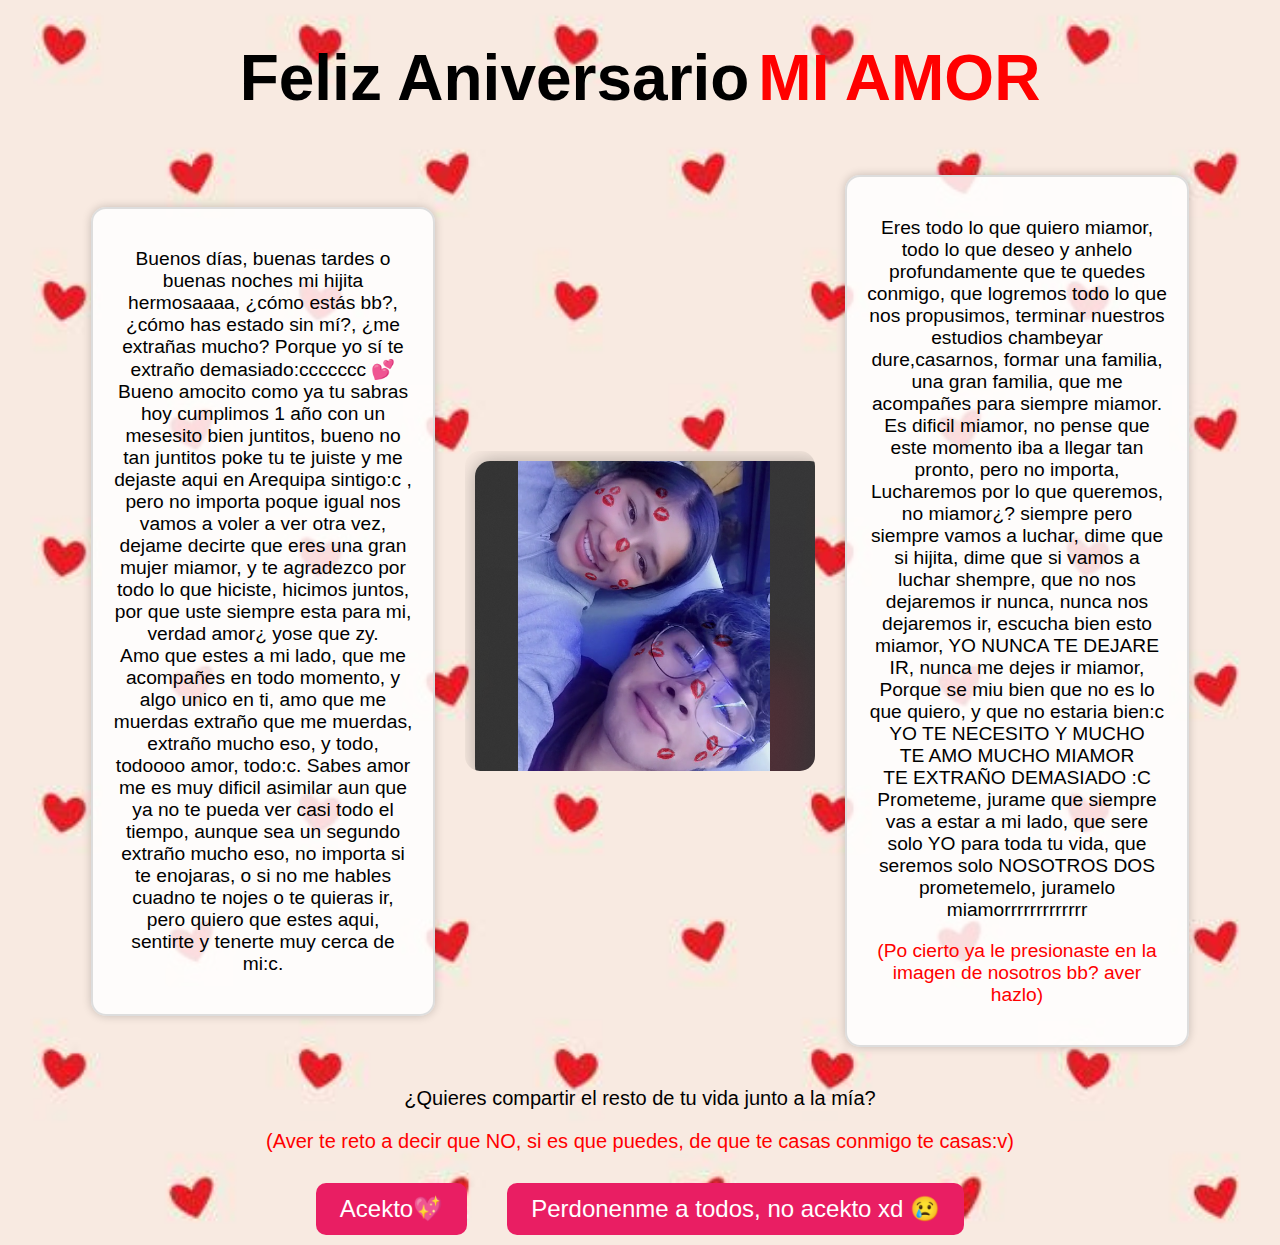
<file: feliz aniversario/index.html>
<!DOCTYPE html>
<html lang="es">
<head>
  <meta charset="UTF-8" />
  <meta name="viewport" content="width=device-width, initial-scale=1.0">
  <title>Feliz Aniversario mi pepita hermosa</title>
  <link rel="stylesheet" href="styles.css" />
</head>
<body>
  <header>
    <h1>
      <span class="blanco">Feliz Aniversario</span>
      <span class="rojo">MI AMOR</span>
    </h1>
  </header>

  <main>
    <div class="contenido3">
      <div class="mensaje izquierda">
        <p>
            Buenos días, buenas tardes o buenas noches mi hijita hermosaaaa, ¿cómo estás bb?,
            ¿cómo has estado sin mí?, ¿me extrañas mucho? Porque yo sí te extraño demasiado:ccccccc 💕
            Bueno amocito como ya tu sabras hoy cumplimos 1 año con un mesesito bien juntitos, bueno 
            no tan juntitos poke tu te juiste y me dejaste aqui en Arequipa sintigo:c , pero no importa
            poque igual nos vamos a voler a ver otra vez, dejame decirte que eres una gran mujer miamor, y te agradezco por todo lo que
            hiciste, hicimos juntos, por que uste siempre esta para mi, verdad amor¿ yose que zy.
            <br>
            Amo que estes a mi lado, que me acompañes en todo momento, y algo unico en ti, amo que me muerdas
          extraño que me muerdas, extraño mucho eso, y todo, todoooo amor, todo:c. 
          Sabes amor me es muy dificil asimilar aun que ya no te pueda ver casi todo el tiempo, aunque sea un segundo
          extraño mucho eso, no importa si te enojaras, o si no me hables cuadno te nojes o te quieras ir, 
          pero quiero que estes aqui, sentirte y tenerte muy cerca de mi:c. 

        </p>
      </div>

      <div class="flip-card" onclick="this.classList.toggle('flipped')">
        <div class="flip-card-inner">
          <div class="flip-card-front">
            <img src="imagenes/hijita.png" alt="Imagen de aniversario" />
          </div>
          <div class="flip-card-back">
            <p style="font-size: 15px;">Me enamoré de ti antes de BESARTE<br>
                Me enamoré de ti antes de tocar tu ALMA<br>
                Me enamoré de ti esa tarde en la que empezamos a hablar,
                porque sentí que eras mi persona. 
                Conocerte fue, es, y seguirá siendo lo mejor que me haya pasado
                en toda mi vida 💖</p>
          </div>
        </div>
      </div>

      <div class="mensaje derecha">
        <p>
        Eres todo lo que quiero miamor, todo lo que deseo y anhelo 
          profundamente que te quedes conmigo, que logremos todo lo que nos propusimos, terminar nuestros estudios
          chambeyar dure,casarnos, formar una familia, una gran familia, que me acompañes para siempre miamor. <br>
          Es dificil miamor, no pense que este momento iba a llegar tan pronto, pero no importa, Lucharemos por lo que
          queremos, no miamor¿?
          siempre pero siempre vamos a luchar, dime que si hijita, dime que si vamos a luchar shempre, que no nos dejaremos 
          ir nunca, nunca nos dejaremos ir, escucha bien esto miamor, YO NUNCA TE DEJARE IR, nunca me dejes ir miamor, Porque
          se miu bien que no es lo que quiero, y que no estaria bien:c 
          YO TE NECESITO Y MUCHO<br>TE AMO MUCHO MIAMOR<br>TE EXTRAÑO DEMASIADO :C<br>
          Prometeme, jurame que siempre vas a estar a mi lado, que sere solo YO para toda tu vida, que seremos solo NOSOTROS DOS
          prometemelo, juramelo miamorrrrrrrrrrrrr<br> 
        <p style="color: red;">(Po cierto ya le presionaste en la imagen de nosotros bb? aver hazlo)</p>
        </p>
      </div>
    </div>
  </main>

  <footer>
    <p>¿Quieres compartir el resto de tu vida junto a la mía?<br></p>
    <p style="color: red;">(Aver te reto a decir que NO, si es que puedes, de que te casas conmigo te casas:v)</p>
    <div class="opciones">
      <a href="carta.html"><button id="btn-si">Acekto💖</button></a>
      <button id="btn-no">Perdonenme a todos, no acekto xd 😢</button>
    </div>
  </footer>

  <script>
    const btnNo = document.getElementById('btn-no');

    // Función para mover el botón "No" a una posición aleatoria cuando se hace clic
    btnNo.addEventListener('click', () => {
      const maxX = window.innerWidth - btnNo.offsetWidth;
      const maxY = window.innerHeight - btnNo.offsetHeight;
      const randomX = Math.floor(Math.random() * maxX);
      const randomY = Math.floor(Math.random() * maxY);

      // Cambiar la posición del botón "No" en coordenadas aleatorias
      btnNo.style.position = 'absolute'; // Aseguramos que se pueda mover libremente
      btnNo.style.left = `${randomX}px`;
      btnNo.style.top = `${randomY}px`;
    });
  </script>
</body>
</html>
</file>
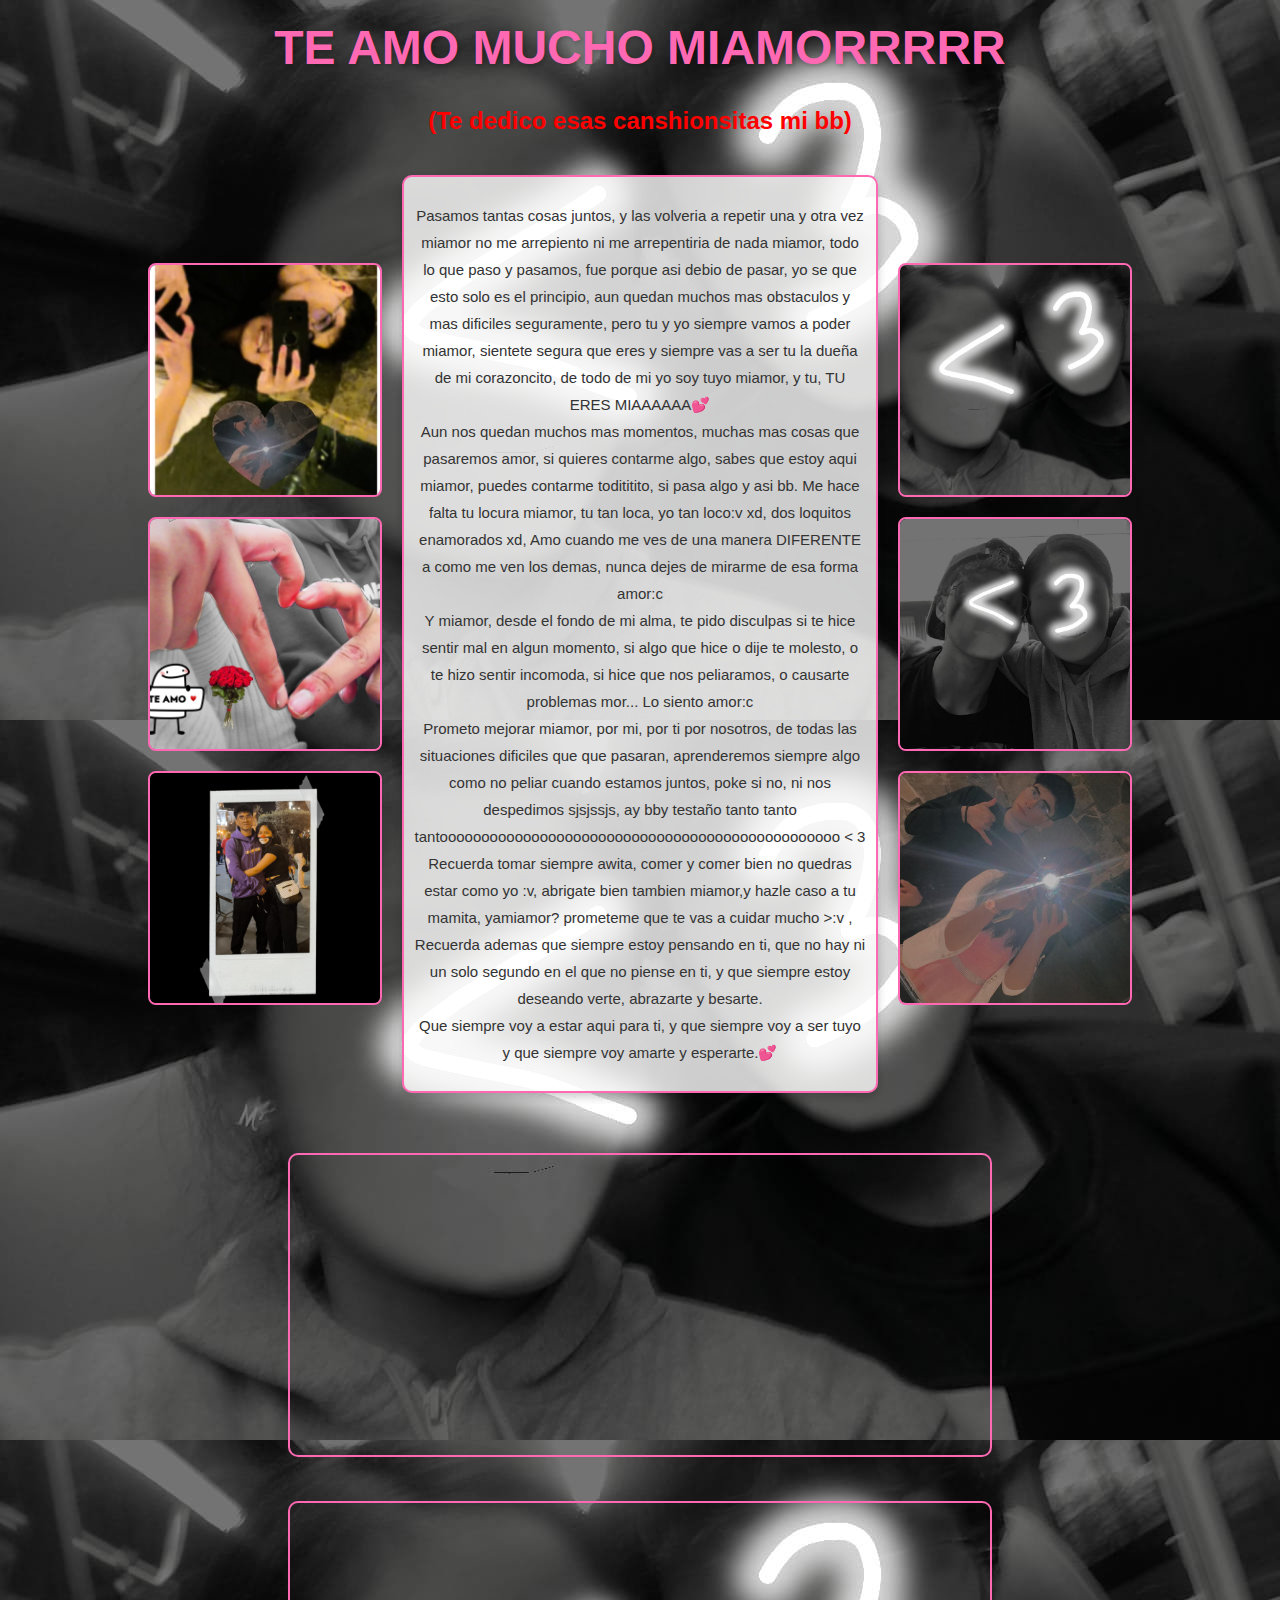
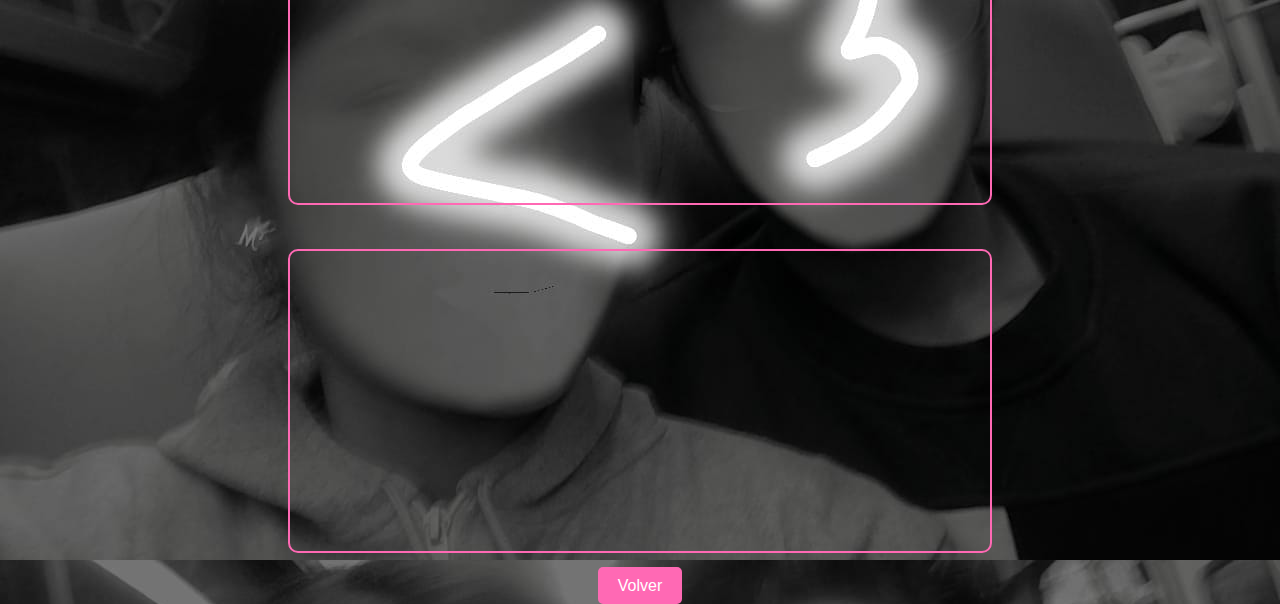
<file: feliz aniversario/carta.html>
<!DOCTYPE html>
<html lang="es">
<head>
  <meta charset="UTF-8">
  <meta name="viewport" content="width=device-width, initial-scale=1.0">
  <title>Se la dedico a mi Amor</title>
  <style>
    body {
      font-family: Arial, sans-serif;
      margin: 0;
      padding: 0;
      background-image: url('imagenes/tres.jpg');
      text-align: center;
    }
    h1 {
      margin-top: 20px;
      font-size: 3rem;
      color: #ff69b4;
      text-shadow: 2px 2px 4px rgba(0, 0, 0, 0.2);
    }
    h2 {
      color: red;
    }
    .container {
      display: flex;
      justify-content: space-between;
      align-items: center;
      width: 80%;
      margin: 20px auto;
    }
    .side {
      display: flex;
      flex-direction: column;
      gap: 20px;
      padding: 20px;
    }
    .side img {
      width: 230px;
      height: 230px;
      object-fit: cover;
      border: 2px solid #ff69b4;
      border-radius: 8px;
    }
    .center-box {
      width: 50%;
      padding: 10px;
      background-color: rgba(255, 255, 255, 0.8);
      border: 2px solid #ff69b4;
      border-radius: 10px;
      text-align: center;
      box-shadow: 0 4px 8px rgba(0, 0, 0, 0.2);
      margin: 20px auto;
    }
    .center-box p {
      font-size: 1.5rem;
      color: #333;
      line-height: 1.8;

    }
    iframe {
      margin: 20px 0;
      border: 2px solid #ff69b4;
      border-radius: 10px;
    }
    .btn-volver {
      margin-top: 20px;
      padding: 10px 20px;
      font-size: 1rem;
      color: white;
      background-color: #ff69b4;
      border: none;
      border-radius: 5px;
      cursor: pointer;
      text-decoration: none;
    }
    .btn-volver:hover {
      background-color: #ff1493;
    }
  </style>
</head>
<body>
  <h1>TE AMO MUCHO MIAMORRRRR</h1>
  <h2>(Te dedico esas canshionsitas mi bb)</h2>
  <div class="container">
    <div class="side">
      <img src="imagenes/may.png" alt="Imagen izquierda 1">
      <img src="imagenes/uno.jpg" alt="Imagen izquierda 2">
      <img src="imagenes/dos.jpg" alt="Imagen izquierda 3">
    </div>
    <div class="center-box">
      <p style="font-size: 15px;"> 
        Pasamos tantas cosas juntos, y las volveria a repetir una y otra vez miamor
        no me arrepiento ni me arrepentiria de nada miamor, todo lo que paso y pasamos,
        fue porque asi debio de pasar, yo se que esto solo es el principio, aun quedan muchos
        mas obstaculos y mas dificiles seguramente, pero tu y yo siempre vamos a poder miamor,
        sientete segura que eres y siempre vas a ser tu la dueña de mi corazoncito, de todo de mi
        yo soy tuyo miamor, y tu, TU ERES MIAAAAAA💕<br> Aun nos quedan muchos mas momentos, muchas 
        mas cosas que pasaremos amor, si quieres contarme algo, sabes que estoy aqui miamor, 
        puedes contarme todititito, si pasa algo y asi bb.
        Me hace falta tu locura miamor, tu tan loca, yo tan loco:v xd, dos loquitos enamorados xd,
        Amo cuando me ves de una manera DIFERENTE a como me ven los demas, nunca dejes de mirarme de esa
        forma amor:c<br>Y miamor, desde el fondo de mi alma, te pido disculpas si te hice sentir mal en
        algun momento, si algo que hice o dije te molesto, o te hizo sentir incomoda, si hice que nos peliaramos, o 
        causarte problemas mor... Lo siento amor:c<br>Prometo mejorar miamor, por mi, por ti 
        por nosotros, de todas las situaciones dificiles que que pasaran, aprenderemos siempre algo
        como no peliar cuando estamos juntos, poke si no, ni nos despedimos sjsjssjs, ay bby
        testaño tanto tanto tantoooooooooooooooooooooooooooooooooooooooooooooooo < 3<br>Recuerda tomar siempre awita,
        comer y comer bien no quedras estar como yo :v, abrigate bien tambien miamor,y hazle caso a tu mamita, yamiamor?
        prometeme que te vas a cuidar mucho >:v , Recuerda ademas que siempre estoy pensando en ti, que no hay ni un
        solo segundo en el que no piense en ti, y que siempre estoy deseando verte, abrazarte y besarte. <br>
        Que siempre voy a estar aqui para ti, y que siempre voy a ser tuyo y que siempre voy amarte y esperarte.💕
      </p>
    </div>
    <div class="side">
      <img src="imagenes/tres.jpg" alt="Imagen derecha 1">
      <img src="imagenes/cuatro.jpg" alt="Imagen derecha 2">
      <img src="imagenes/cinco.jpg" alt="Imagen derecha 3">
    </div>
  </div>
  <div>
    <iframe width="700" height="300" src="https://www.youtube.com/embed/q07Gd6Q-7dY" title="Kevin Kaarl - te quiero tanto (Video Oficial)" frameborder="0" allow="accelerometer; autoplay; clipboard-write; encrypted-media; gyroscope; picture-in-picture; web-share" referrerpolicy="strict-origin-when-cross-origin" allowfullscreen></iframe>
    <iframe width="700" height="300" src="https://www.youtube.com/embed/JW4-MO05EN8" title="Si Supieras" frameborder="0" allow="accelerometer; autoplay; clipboard-write; encrypted-media; gyroscope; picture-in-picture; web-share" referrerpolicy="strict-origin-when-cross-origin" allowfullscreen></iframe>
    <iframe width="700" height="300" src="https://www.youtube.com/embed/OlTr6wkhiQE" title="Júrame - André Silva (Letra completa) (Canción de Leon y Luna &quot;Luz De Luna&quot;)" frameborder="0" allow="accelerometer; autoplay; clipboard-write; encrypted-media; gyroscope; picture-in-picture; web-share" referrerpolicy="strict-origin-when-cross-origin" allowfullscreen></iframe>
  </div>
  <footer>
    <a href="index.html" class="btn-volver">Volver</a>
  </footer>
</body>
</html>
</file>
<file: feliz aniversario/styles.css>
body {
    background-image: url('imagenes/fondo.jpg');
    background-size: cover;
    background-position: center;
    background-repeat: no-repeat;
    font-family: Arial, sans-serif;
    margin: 0;
    padding: 0;
    color: #000;
  }
  
  .blanco {
    color: black;
    font-size: 2em;
  }
  
  .rojo {
    color: red;
    font-size: 2em;
  }
  
  header h1 {
    text-align: center;
    padding: 20px;
  }
  
  footer {
    margin-top: 30px;
    text-align: center;
    color: black;
    position: relative;
    font-size: 20px;
  }
  
  /* Contenedor de botones "Sí" y "No" */
  .opciones {
    display: flex;
    justify-content: center;
    gap: 20px;
  }
  
  /* Estilo de los botones */
  #btn-si, #btn-no {
    font-size: 1.2em;
    padding: 12px 24px;
    margin: 10px;
    cursor: pointer;
    background-color: #e91e63;
    color: white;
    border: none;
    border-radius: 10px;
    transition: all 0.3s ease;
  }
  
  #btn-si:hover {
    background-color: #c2185b;
    transform: scale(1.05);
  }
  
  /* El botón "No" tendrá una posición absoluta */
  #btn-no {
    position: relative; /* Inicialmente no se mueve */
  }
  
  /* Contenedor principal */
  .contenido3 {
    display: flex;
    justify-content: center;
    align-items: center;
    gap: 30px;
    flex-wrap: nowrap;
    margin: 40px auto;
    max-width: 1200px;
    padding: 0 20px;
    flex-direction: row;
  }
  
  /* Mensajes */
  .mensaje {
    max-width: 300px;
    background-color: rgba(255, 255, 255, 0.85);
    padding: 20px;
    border-radius: 15px;
    box-shadow: 0 0 10px rgba(0, 0, 0, 0.2);
    font-size: 1.2em;
    text-align: center;
    border: 2px solid #ddd;
  }
  
  /* Imagen */
  img {
    display: block;
    margin: 10px;
    max-width: 400px;
    height: 3px;
    border-radius: 15px;
    box-shadow: 0 0 20px rgba(0, 0, 0, 0.3);
  }
  
  /* Flip Card */
  .flip-card {
    width: 350px;
    height: 320px;
    perspective: 1000px;
  }
  
  .flip-card-inner {
    position: relative;
    width: 100%;
    height: 100%;
    transition: transform 0.8s;
    transform-style: preserve-3d;
  }
  
  .flip-card.flipped .flip-card-inner {
    transform: rotateY(180deg);
  }
  
  .flip-card-front,
  .flip-card-back {
    position: absolute;
    width: 100%;
    height: 100%;
    backface-visibility: hidden;
    border-radius: 15px;
    overflow: hidden;
  }
  
  .flip-card-front img {
    width: 100%;
    height: 100%;
    object-fit: cover;
  }
  
  .flip-card-back {
    background-color: crimson;
    color: white;
    display: flex;
    align-items: center;
    justify-content: center;
    font-size: 1.2em;
    transform: rotateY(180deg);
    padding: 20px;
    box-sizing: border-box;
    text-align: center;
  }
  
  /* Responsividad */
  @media (max-width: 768px) {
    .contenido3 {
      flex-direction: column;
      align-items: center;
      gap: 20px;
      padding: 20px;
    }
  
    .mensaje {
      max-width: 90%;
      font-size: 1em;
    }
  
    .flip-card {
      width: 90%;
      height: auto;
      max-width: 350px;
    }
  
    .flip-card-front img {
      height: auto;
    }
  
    .flip-card-back {
      font-size: 1em;
    }
  
    .blanco,
    .rojo {
      font-size: 1.5em;
    }
  }
</file>
